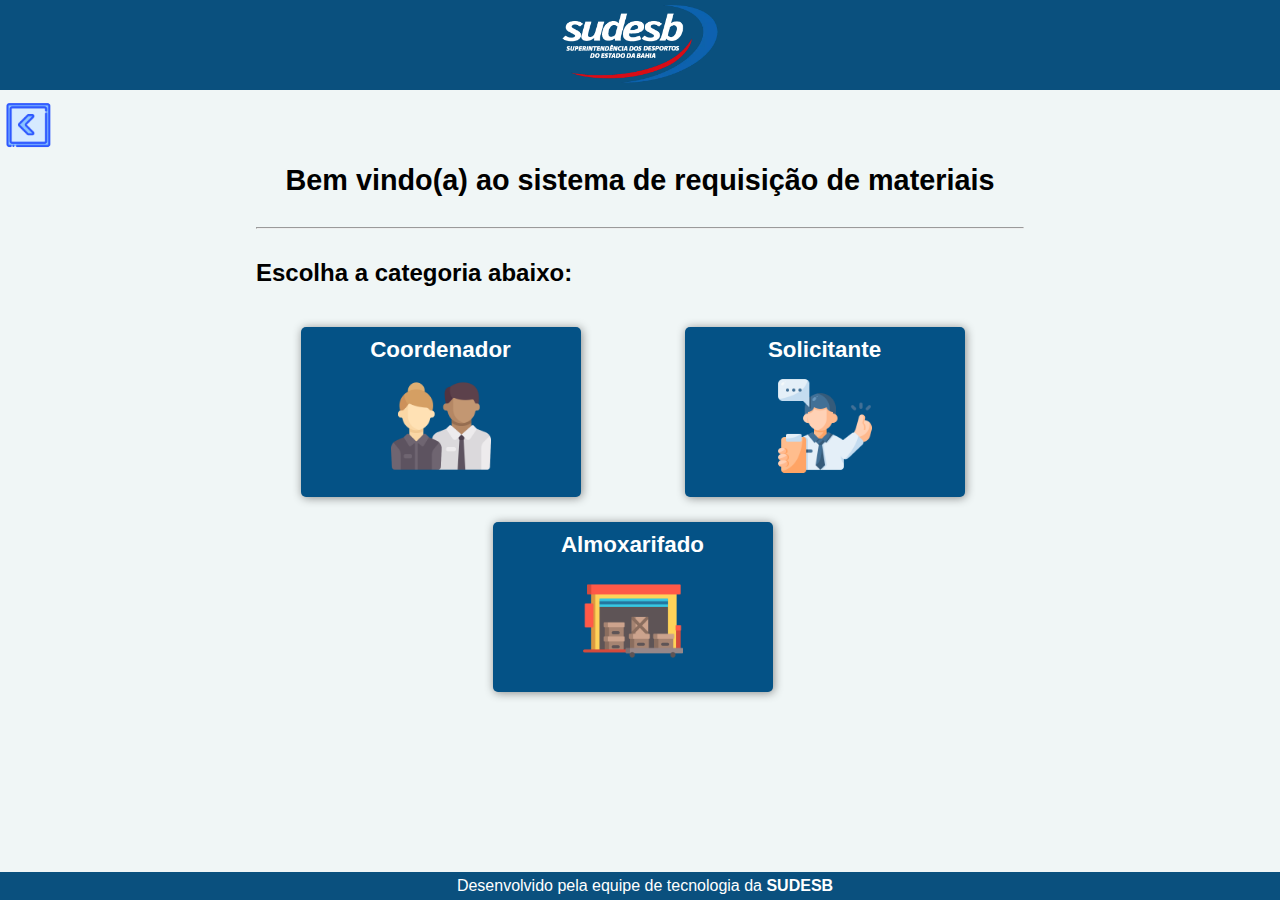
<file: PROJECTS/ALMOXARIFADO/index.html>
<!DOCTYPE html>
<html lang="pt-br">
<head>
    <meta charset="UTF-8">
    <meta http-equiv="X-UA-Compatible" content="IE=edge">
    <meta name="viewport" content="width=device-width, initial-scale=1.0">
    <link rel="shortcut icon" href="imagens-geral/brasao-da-bahia-5.ico" type="image/x-icon">
    <link rel="stylesheet" href="estilo-geral/estilo-prime.css">
    <link rel="stylesheet" href="estilo-geral/pagina-principal.css">
    <title>Intranet SUDESB</title>
</head>
<body>
    <header>
        <div id="logo-centralizar">
            <a href="http://www.sudesb.ba.gov.br" target="_blank">
                <img src="imagens-geral/SUDESB-BRANCO.png" width="160px" alt="logo da SUDESB">
            </a>
        </div>
    </header>
    <main>
        <div id="return"><a href="../PLATAFORMA/index.html"><img id="logo-retorno" src="../INVENTÁRIO TI/paginas/template/img/back.png" width="500%" alt="icone de retorno"></a></div>
        <h1>Bem vindo(a) ao sistema de requisição de materiais</h1>
        <hr>
        <h2>Escolha a categoria abaixo:</h2>
        
        <div class="box-container">

            <a class="link-shadow" href="login/login.html" target="_self">
                <div class="shadow">
                    <div class="caixas" id="caixa-1">
                        <p class="legenda">Coordenador</p>
                    </div>
                </div>
            </a>

            <a class="link-shadow" href="login/login.html" target="_self">
                <div class="shadow">
                    <div class="caixas" id="caixa-2">
                        <p class="legenda">Solicitante</p>
                    </div>
                </div>
            </a>

            <a href="login/login.html" target="_self">
                <div class="shadow">
                    <div class="caixas" id="caixa-3">
                        <p class="legenda">Almoxarifado</p>
                    </div>
                </div>
            </a>
        </div>
    </main>
    <footer>
        <p>Desenvolvido pela equipe de tecnologia da <a href="http://www.sudesb.ba.gov.br" target="_blank"><strong>SUDESB</strong></a></p>
    </footer>
</body>
</html>
</file>
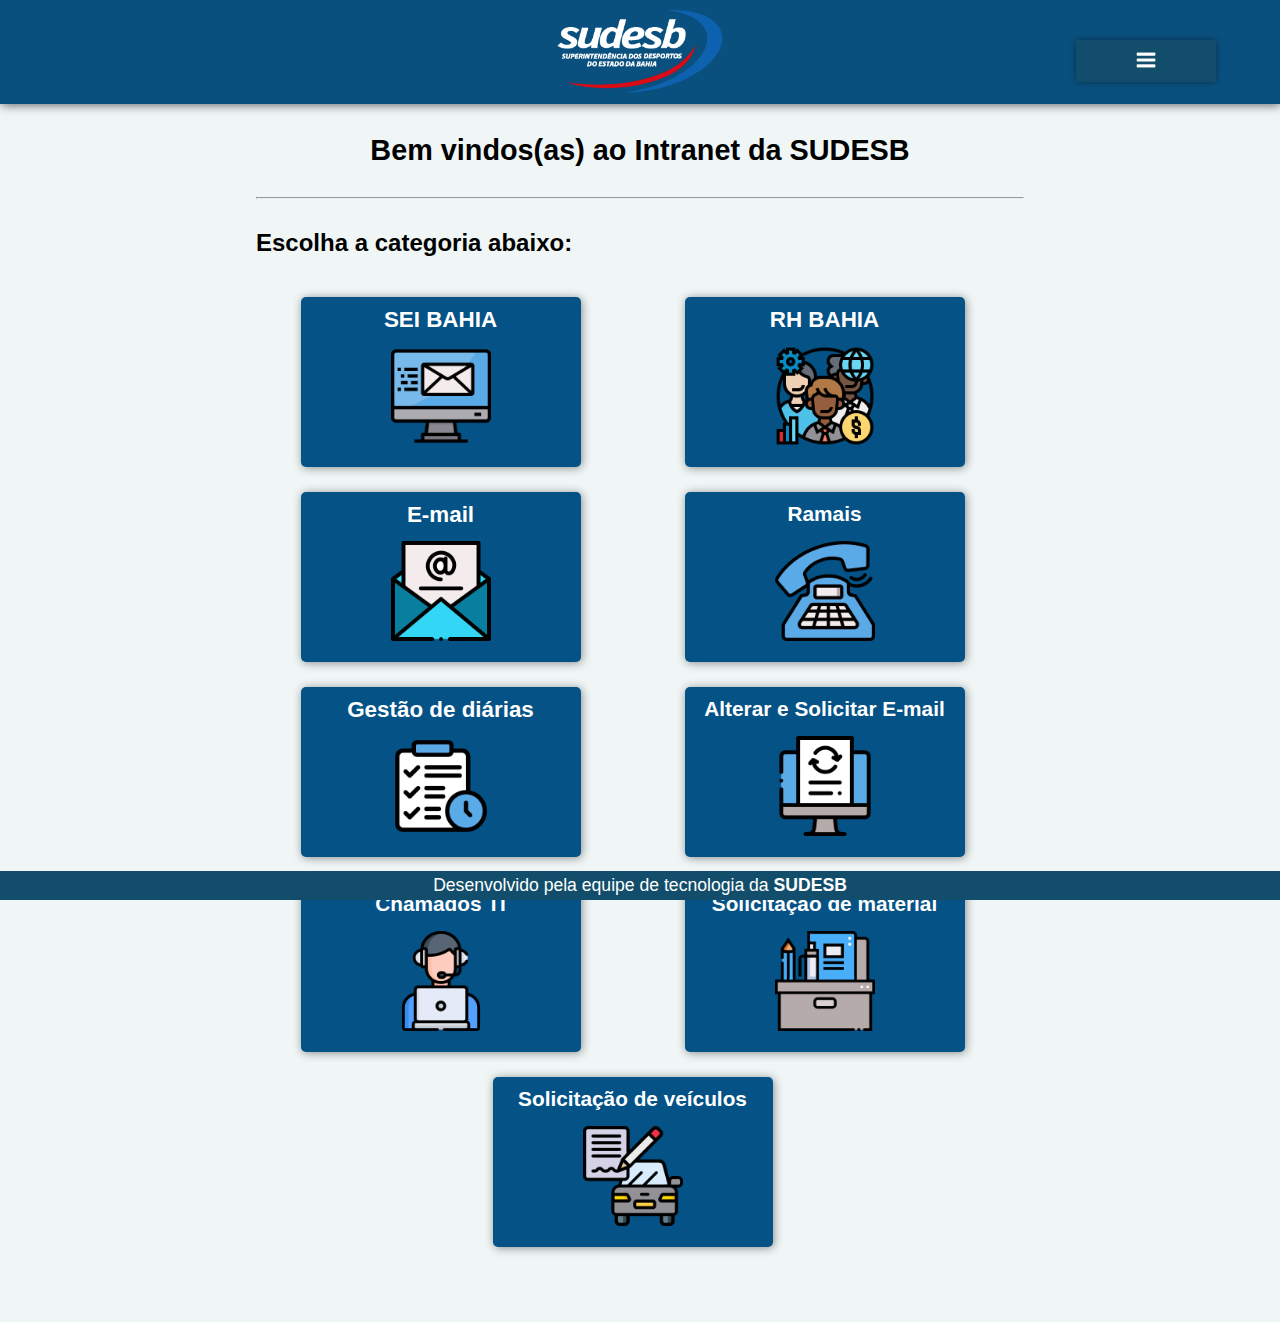
<file: PROJECTS/PLATAFORMA/index.html>
<!DOCTYPE html>
<html lang="pt-br">
<head>
    <meta charset="UTF-8">
    <meta http-equiv="X-UA-Compatible" content="IE=edge">
    <meta name="viewport" content="width=device-width, initial-scale=1.0">
    <link rel="shortcut icon" href="img/brasao-da-bahia-5.ico" type="image/x-icon">
    <link rel="stylesheet" href="css/tela-principal.css">
    <link rel="stylesheet" href="css/mobile.css">
    <link rel="stylesheet" href="css/caixas.css">
    <script src="https://ajax.googleapis.com/ajax/libs/jquery/1.10.2/jquery.min.js"></script>
    <script src="js/script.js"></script>
    <title>Intranet SUDESB</title>
</head>
<body>
    <header>
        <nav>
            <div id="img-estado">
                <a href="http://www.sudesb.ba.gov.br" target="_blank">
                    <img src="img/SUDESB-BRANCO.png" width="170px" alt="logo SUDESB">
                </a>
            </div>
            <div class="menu-container">
                    <ul id="ul-principal">
                        <li class="li-p" >

                            <a class="botao" href="javascript://">
                                <img id="menu-img" src="img/cardapio.png" width="20px" alt="icone do menu">
                            </a>

                            <ul class="ul-sub">
                                <li><a class="link-sub-menu" href="https://portaldefacilidades.ba.gov.br/#/" target="_blank">Portal de Facilidades</a></li>
                                <li><a class="link-sub-menu" href="https://dool.egba.ba.gov.br" target="_blank">Diario Oficial</a></li>
                                <li><a class="link-sub-menu" href="https://www.comprasnet.ba.gov.br" target="_blank">ComprasNet</a></li>
                            </ul>

                        </li>
                    </ul>
            </div>
        </nav>
    </header>
    <main>
        
        <h1>Bem vindos(as) ao Intranet da SUDESB</h1>
        <hr>
        <h2>Escolha a categoria abaixo:</h2>
        
        <div class="box-container">

            <a class="link-shadow" href="https://seibahia.ba.gov.br/sip/login.php?sigla_orgao_sistema=GOVBA&sigla_sistema=SEI" target="_blank">
                <div class="shadow">
                    <div class="caixas" id="caixa-1">
                        <p class="legenda">SEI BAHIA</p>
                    </div>
                </div>
            </a>

            <a class="link-shadow" href="https://rhbahia.ba.gov.br/login" target="_blank">
                <div class="shadow">
                    <div class="caixas" id="caixa-2">
                        <p class="legenda">RH BAHIA</p>
                    </div>
                </div>
            </a>

            <a href="https://outlook.live.com/mail/0/" target="_blank">
                <div class="shadow">
                    <div class="caixas" id="caixa-3">
                        <p class="legenda">E-mail</p>
                    </div>
                </div>
            </a>

            <a class="link-shadow" href="ramais/index.html" target="_self">
                <div class="shadow">
                    <div class="caixas" id="caixa-4">
                        <p class="legenda-2">Ramais</p>
                    </div>
                </div>
            </a>

            <a href="pag-erro/construcao.html" target="_self">
                <div class="shadow">
                        <div class="caixas" id="caixa-5">
                            <p class="legenda">Gestão de diárias</p>
                        </div>
                </div>
            </a>
            
            <a href="pag-erro/construcao.html" target="_self">
                <div class="shadow">
                    <div class="caixas" id="caixa-8">
                        <p class="legenda-2">Alterar e Solicitar E-mail</p>
                    </div>
                </div>
            </a>

            <a href="http://10.46.12.12/scs/login" target="_blank">
                <div class="shadow">
                    <div class="caixas" id="caixa-10">
                        <p class="legenda-2">Chamados TI</p>
                    </div>
                </div>
            </a>

            <a href="../ALMOXARIFADO/index.html" target="_self">
                <div class="shadow">
                    <div class="caixas" id="caixa-11">
                        <p class="legenda-2">Solicitação de material</p>
                    </div>
                </div>
            </a>

            <a href="../TRANSPORTE/index.html" target="_self">
                <div class="shadow">
                    <div class="caixas" id="caixa-12">
                        <p class="legenda-2">Solicitação de veículos</p>
                    </div>
                </div>
            </a>

        </div>
    </main>

    <footer><p>Desenvolvido pela equipe de tecnologia da <a href="http://www.sudesb.ba.gov.br" target="_blank">SUDESB</a></p></footer>
</body>
</html>
</file>
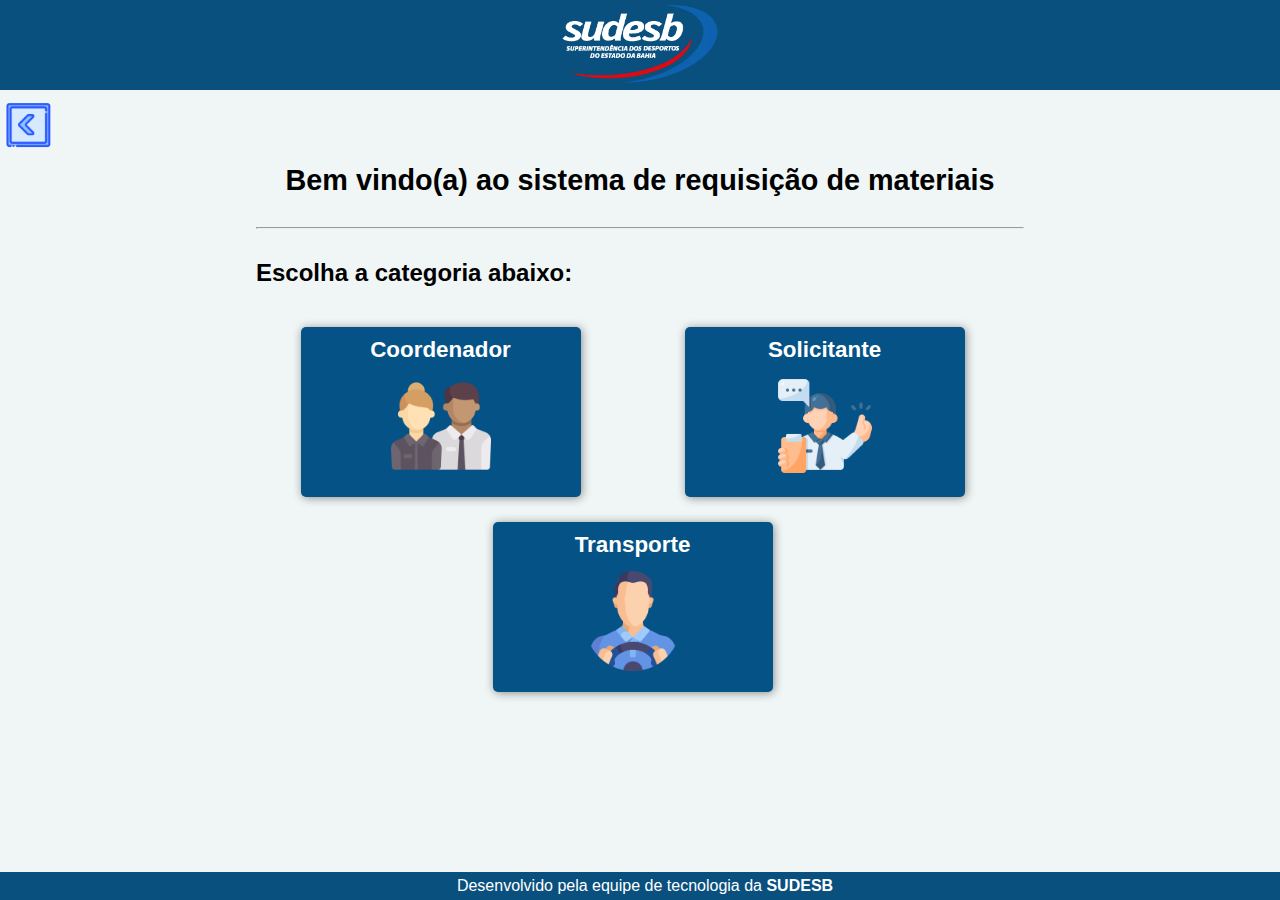
<file: PROJECTS/TRANSPORTE/index.html>
<!DOCTYPE html>
<html lang="pt-br">
<head>
    <meta charset="UTF-8">
    <meta http-equiv="X-UA-Compatible" content="IE=edge">
    <meta name="viewport" content="width=device-width, initial-scale=1.0">
    <link rel="shortcut icon" href="imagens-geral/brasao-da-bahia-5.ico" type="image/x-icon">
    <link rel="stylesheet" href="estilo-geral/estilo-prime.css">
    <link rel="stylesheet" href="estilo-geral/pagina-principal.css">
    <title>Intranet SUDESB</title>
</head>
<body>
    <header>
        <div id="logo-centralizar">
            <a href="http://www.sudesb.ba.gov.br" target="_blank">
                <img src="imagens-geral/SUDESB-BRANCO.png" width="160px" alt="logo da SUDESB">
            </a>
        </div>
    </header>
    <main>
        <div id="return"><a href="../PLATAFORMA/index.html"><img id="logo-retorno" src="../INVENTÁRIO TI/paginas/template/img/back.png" width="500%" alt="icone de retorno"></a></div>
        <h1>Bem vindo(a) ao sistema de requisição de materiais</h1>
        <hr>
        <h2>Escolha a categoria abaixo:</h2>
        
        <div class="box-container">

            <a class="link-shadow" href="login/login.html" target="_self">
                <div class="shadow">
                    <div class="caixas" id="caixa-1">
                        <p class="legenda">Coordenador</p>
                    </div>
                </div>
            </a>

            <a class="link-shadow" href="login/login.html" target="_self">
                <div class="shadow">
                    <div class="caixas" id="caixa-2">
                        <p class="legenda">Solicitante</p>
                    </div>
                </div>
            </a>

            <a href="login/login.html" target="_self">
                <div class="shadow">
                    <div class="caixas" id="caixa-3">
                        <p class="legenda">Transporte</p>
                    </div>
                </div>
            </a>
        </div>
    </main>
    <footer>
        <p>Desenvolvido pela equipe de tecnologia da <a href="http://www.sudesb.ba.gov.br" target="_blank"><strong>SUDESB</strong></a></p>
    </footer>
</body>
</html>
</file>
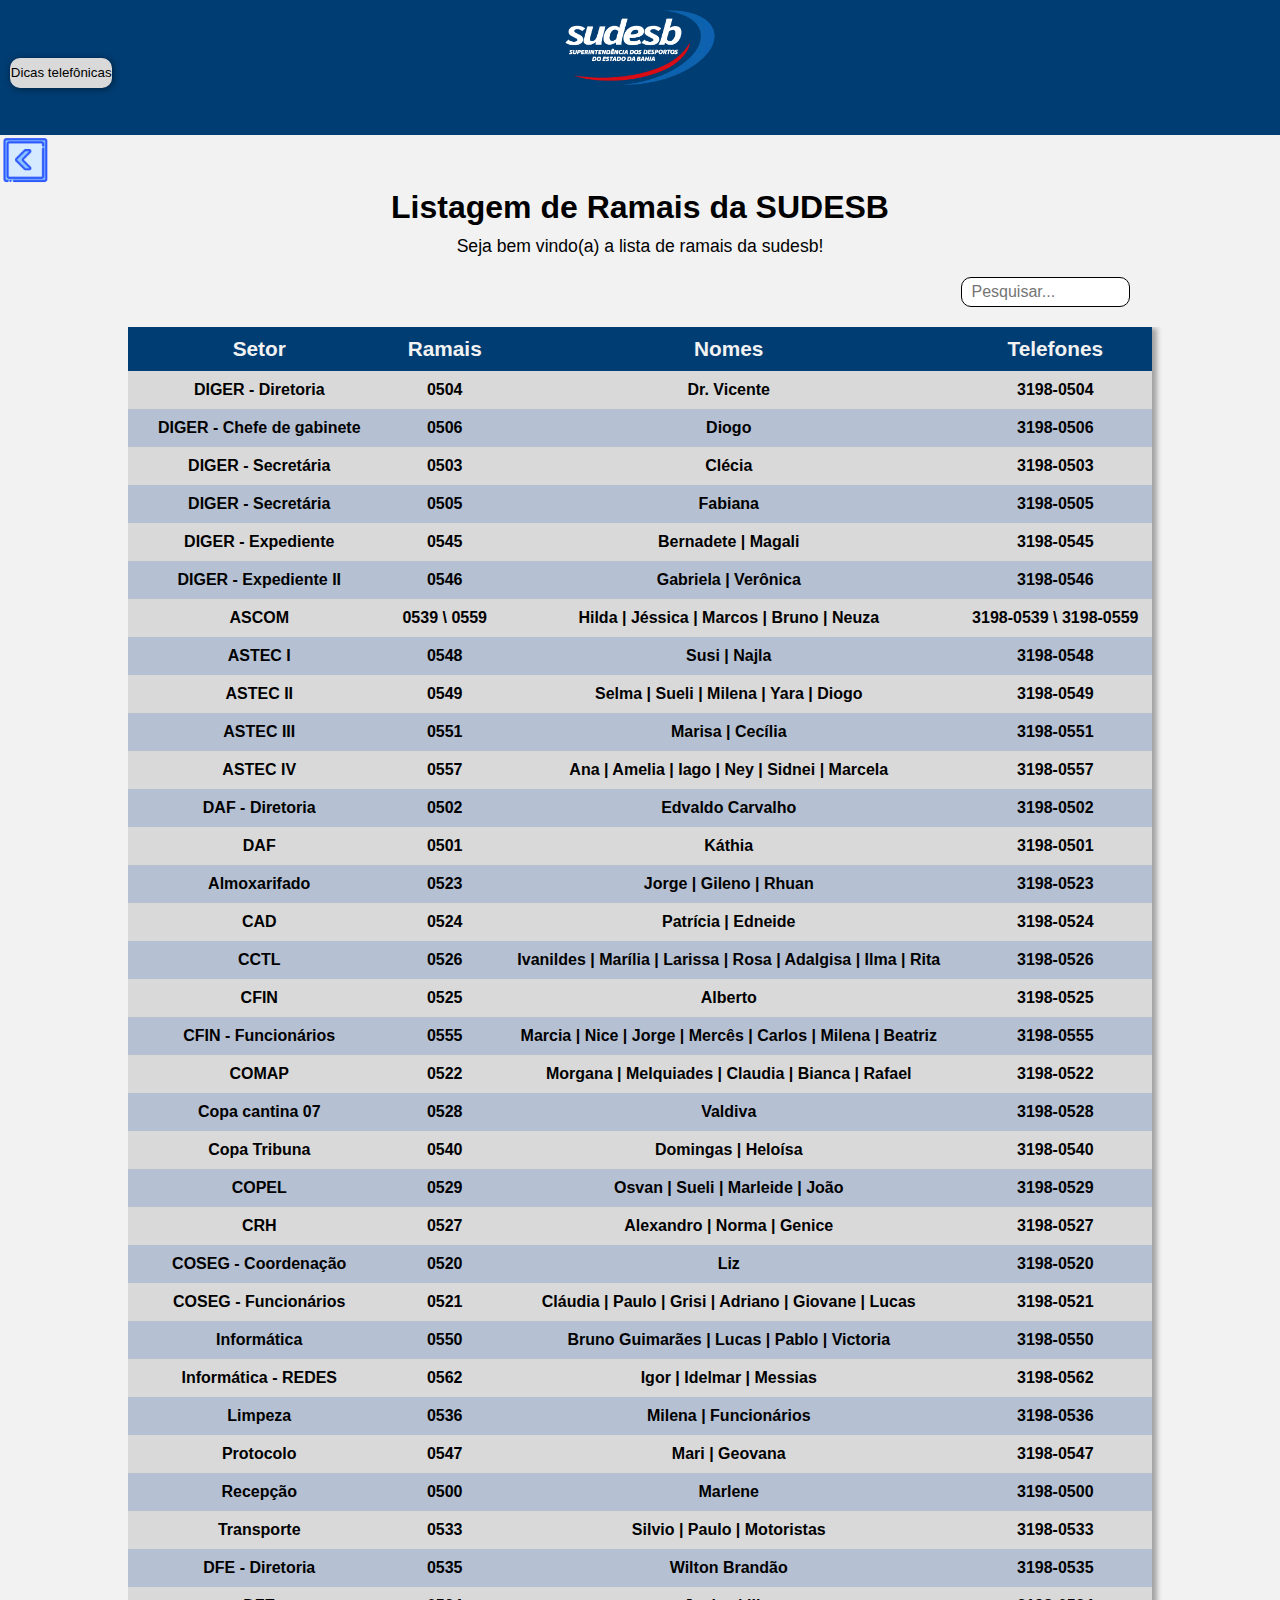
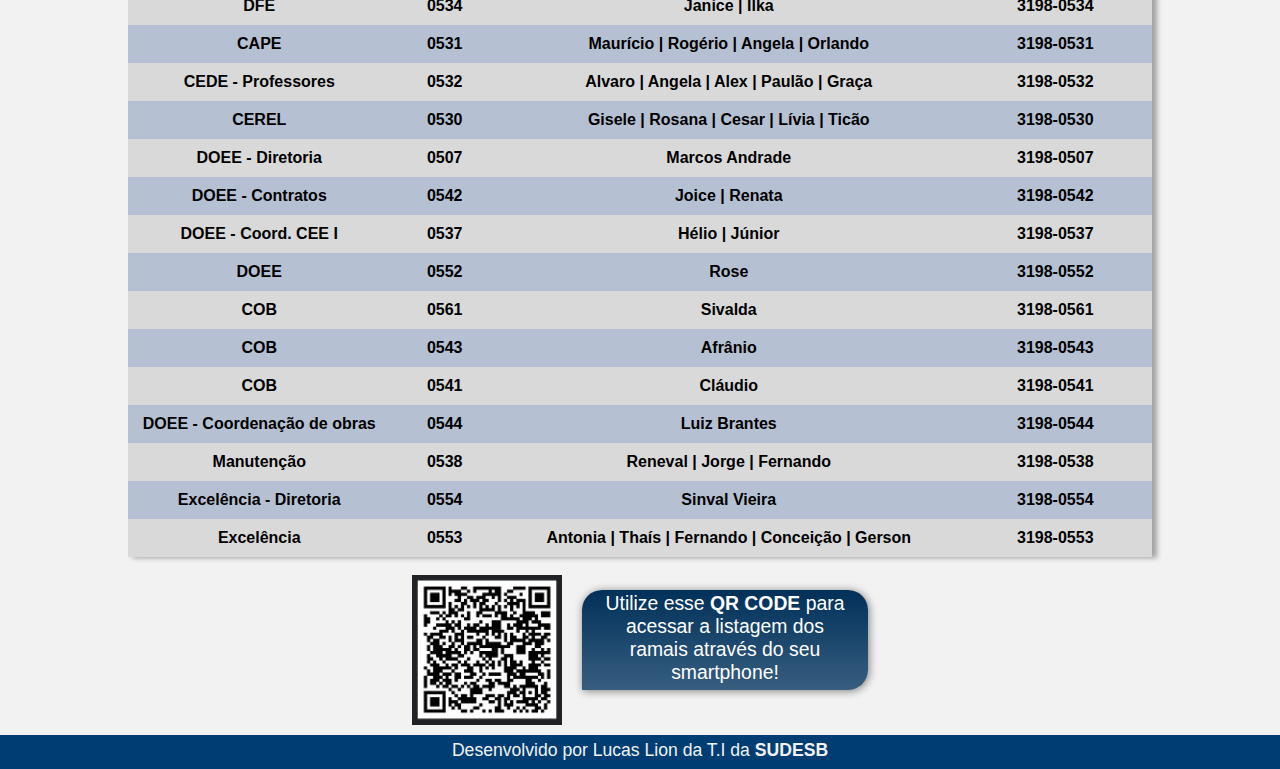
<file: PROJECTS/PLATAFORMA/ramais/index.html>
<!DOCTYPE html>
<html lang="pt-br">
<head>
    <meta charset="UTF-8">
    <meta http-equiv="X-UA-Compatible" content="IE=edge">
    <meta name="viewport" content="width=device-width, initial-scale=1.0">
    <link rel="stylesheet" href="./css/estilo_principal.css">
    <link rel="stylesheet" href="css/mobile.css">
    <link rel="stylesheet" href="css/popup.css">
    <link rel="shortcut icon" href="img/brasao-da-bahia-5.ico" type="image/x-icon">
    <title>Ramais SUDESBa</title>
</head>
<body>
    <header>
        <div class="logo">
            <a href="http://www.sudesb.ba.gov.br" target="_blank">
                <div id="logo-sudesb"><img src="img/SUDESB-BRANCO.png" width="120%" alt="logo da sudesb"></div>
            </a>
        </div>
        <button id="dicas">Dicas telefônicas</button >
            <dialog>
                <p class="popup">FLASH + RAMAL = transferir a ligação para o ramal desejado. <br> <br> 16 + RAMAL = puxar ligação. <br> <br> 2 + Telefone = ligação externa.</p>
                <div class="popup"><button id="saida">OK</button></div>
            </dialog>
    </header>
    <div id="return"><a href="../index.html"><img src="img/back.png" width="500%" alt="icone de retorno"></a></div>
    <h1>Listagem de Ramais da SUDESB</h1>
    <p>Seja bem vindo(a) a lista de ramais da sudesb!</p>

    <div class="pesquisa">
        <input placeholder="Pesquisar..." type="search" name="pesquisa" id="ipesquisa" onkeyup="search_ramal()">
    </div>


        <div class="container">
            <table>
                <thead>
                    <tr>
                        <th>Setor</th>
                        <th>Ramais</th>
                        <th>Nomes</th>
                        <th>Telefones</th>
                    </tr>
                </thead>
                <tbody id="tabela">
                    <tr class="dados" scope="row">
                        <td>DIGER - Diretoria</td>
                        <td>0504</td>
                        <td>Dr. Vicente</td>
                        <td><a class="telefones" href="tel:3198-0504">3198-0504</a></td>
                    </tr>
                    <tr class="dados" scope="row">
                        <td>DIGER - Chefe de gabinete</td>
                        <td>0506</td>
                        <td>Diogo</td>
                        <td><a class="telefones" href="tel:3198-0506">3198-0506</a></td>
                    </tr>
                    <tr class="dados" scope="row">
                        <td>DIGER - Secretária</td>
                        <td>0503</td>
                        <td>Clécia</td>
                        <td><a class="telefones" href="tel:3198-0503">3198-0503</a></td>
                    </tr>
                    <tr class="dados" scope="row">
                        <td>DIGER - Secretária</td>
                        <td>0505</td>
                        <td>Fabiana</td>
                        <td><a class="telefones" href="tel:3198-0505">3198-0505</a></td>
                    </tr>
                    <tr class="dados" scope="row">
                        <td>DIGER - Expediente</td>
                        <td>0545</td>
                        <td>Bernadete | Magali</td>
                        <td><a class="telefones" href="tel:3198-0545">3198-0545</a></td>
                    </tr>
                    <tr class="dados" scope="row">
                        <td>DIGER - Expediente II</td>
                        <td>0546</td>
                        <td>Gabriela | Verônica</td>
                        <td><a class="telefones" href="tel:3198-0546">3198-0546</a></td>
                    </tr>
                    <tr class="dados" scope="row">
                        <td>ASCOM</td>
                        <td>0539 \ 0559</td>
                        <td>Hilda | Jéssica | Marcos | Bruno | Neuza</td>
                        <td><a class="telefones" href="tel:3198-0539">3198-0539</a> \ <a class="telefones" href="tel:3198-0559"> 3198-0559</a></td>
                    </tr>
                    <tr class="dados" scope="row">
                        <td>ASTEC I</td>
                        <td>0548</td>
                        <td>Susi | Najla</td>
                        <td><a class="telefones" href="tel:3198-0548">3198-0548</a></td>
                    </tr>
                    <tr class="dados" scope="row">
                        <td>ASTEC II</td>
                        <td>0549</td>
                        <td>Selma | Sueli | Milena | Yara | Diogo</td>
                        <td><a class="telefones" href="tel:3198-0549">3198-0549</a></td>
                    </tr>
                    <tr class="dados" scope="row">
                        <td>ASTEC III</td>
                        <td>0551</td>
                        <td>Marisa | Cecília</td>
                        <td><a class="telefones" href="tel:3198-0551">3198-0551</a></td>
                    </tr>
                    <tr class="dados" scope="row">
                        <td>ASTEC IV</td>
                        <td>0557</td>
                        <td>Ana | Amelia | Iago | Ney | Sidnei | Marcela</td>
                        <td><a class="telefones" href="tel:3198-0557">3198-0557</a></td>
                    </tr>
                    <tr class="dados" scope="row">
                        <td>DAF - Diretoria</td>
                        <td>0502</td>
                        <td>Edvaldo Carvalho</td>
                        <td><a class="telefones" href="tel:3198-0502">3198-0502</a></td>
                    </tr>
                    <tr class="dados" scope="row">
                        <td>DAF</td>
                        <td>0501</td>
                        <td>Káthia</td>
                        <td><a class="telefones" href="tel:3198-0501">3198-0501</a></td>
                    </tr>
                    <tr class="dados" scope="row">
                        <td>Almoxarifado</td>
                        <td>0523</td>
                        <td>Jorge | Gileno | Rhuan</td>
                        <td><a class="telefones" href="tel:3198-0523">3198-0523</a></td>
                    </tr>
                    <tr class="dados" scope="row">
                        <td>CAD</td>
                        <td>0524</td>
                        <td>Patrícia | Edneide</td>
                        <td><a class="telefones" href="tel:3198-0524">3198-0524</a></td>
                    </tr>
                    <tr class="dados">
                        <td>CCTL</td>
                        <td>0526</td>
                        <td>Ivanildes | Marília | Larissa | Rosa | Adalgisa | Ilma | Rita</td>
                        <td><a class="telefones" href="tel:3198-0526">3198-0526</a></td>
                    </tr>
                    <tr class="dados" scope="row">
                        <td>CFIN</td>
                        <td>0525</td>
                        <td>Alberto</td>
                        <td><a class="telefones" href="tel:3198-0525">3198-0525</a></td>
                    </tr>
                    <tr class="dados" scope="row">
                        <td>CFIN - Funcionários</td>
                        <td>0555</td>
                        <td>Marcia | Nice | Jorge | Mercês | Carlos | Milena | Beatriz</td>
                        <td><a class="telefones" href="tel:3198-0555">3198-0555</a></td>
                    </tr>
                    <tr class="dados" scope="row">
                        <td>COMAP</td>
                        <td>0522</td>
                        <td>Morgana | Melquiades | Claudia | Bianca | Rafael</td>
                        <td><a class="telefones" href="tel:3198-0522">3198-0522</a></td>
                    </tr>
                    <tr class="dados" scope="row">
                        <td>Copa cantina 07</td>
                        <td>0528</td>
                        <td>Valdiva</td>
                        <td><a class="telefones" href="tel:3198-0528">3198-0528</a></td>
                    </tr>
                    <tr class="dados" scope="row">
                        <td>Copa Tribuna</td>
                        <td>0540</td>
                        <td>Domingas | Heloísa</td>
                        <td><a class="telefones" href="tel:3198-0540">3198-0540</a></td>
                    </tr>
                    <tr class="dados" scope="row">
                        <td>COPEL</td>
                        <td>0529</td>
                        <td>Osvan | Sueli | Marleide | João</td>
                        <td><a class="telefones" href="tel:3198-0529">3198-0529</a></td>
                    </tr>
                    <tr class="dados" scope="row">
                        <td>CRH</td>
                        <td>0527</td>
                        <td>Alexandro | Norma | Genice</td>
                        <td><a class="telefones" href="tel:3198-0527">3198-0527</a></td>
                    </tr>
                    <tr class="dados" scope="row">
                        <td>COSEG - Coordenação</td>
                        <td>0520</td>
                        <td>Liz</td>
                        <td><a class="telefones" href="tel:3198-0520">3198-0520</a></td>
                    </tr>
                    <tr class="dados" scope="row">
                        <td>COSEG - Funcionários</td>
                        <td>0521</td>
                        <td>Cláudia | Paulo | Grisi | Adriano | Giovane | Lucas</td>
                        <td><a class="telefones" href="tel:3198-0521">3198-0521</a></td>
                    </tr>
                    <tr class="dados" scope="row">
                        <td>Informática</td>
                        <td>0550</td>
                        <td>Bruno Guimarães | Lucas | Pablo | Victoria</td>
                        <td><a class="telefones" href="tel:3198-0550">3198-0550</a></td>
                    </tr>
                    <tr class="dados" scope="row">
                        <td>Informática - REDES</td>
                        <td>0562</td>
                        <td>Igor | Idelmar | Messias</td>
                        <td><a class="telefones" href="tel:3198-0562">3198-0562</a></td>
                    </tr>
                    <tr class="dados" scope="row">
                        <td>Limpeza</td>
                        <td>0536</td>
                        <td>Milena | Funcionários</td>
                        <td><a class="telefones" href="tel:3198-0536">3198-0536</a></td>
                    </tr>
                    <tr class="dados" scope="row">
                        <td>Protocolo</td>
                        <td>0547</td>
                        <td>Mari | Geovana</td>
                        <td><a class="telefones" href="tel:3198-0547">3198-0547</a></td>
                    </tr>
                    <tr class="dados" scope="row">
                        <td>Recepção</td>
                        <td>0500</td>
                        <td>Marlene</td>
                        <td><a class="telefones" href="tel:3198-0500">3198-0500</a></td>
                    </tr>
                    <tr class="dados" scope="row">
                        <td>Transporte</td>
                        <td>0533</td>
                        <td>Silvio | Paulo | Motoristas</td>
                        <td><a class="telefones" href="tel:3198-0533">3198-0533</a></td>
                    </tr>
                    <tr class="dados" scope="row">
                        <td>DFE - Diretoria</td>
                        <td>0535</td>
                        <td>Wilton Brandão</td>
                        <td><a class="telefones" href="tel:3198-0535">3198-0535</a></td>
                    </tr>
                    <tr class="dados" scope="row">
                        <td>DFE</td>
                        <td>0534</td>
                        <td>Janice | Ilka</td>
                        <td><a class="telefones" href="tel:3198-0534">3198-0534</a></td>
                    </tr>
                    <tr class="dados" scope="row">
                        <td>CAPE</td>
                        <td>0531</td>
                        <td>Maurício | Rogério | Angela | Orlando</td>
                        <td><a class="telefones" href="tel:3198-0531">3198-0531</a></td>
                    </tr>
                    <tr class="dados" scope="row">
                        <td>CEDE - Professores</td>
                        <td>0532</td>
                        <td>Alvaro | Angela | Alex | Paulão | Graça</td>
                        <td><a class="telefones" href="tel:3198-0532">3198-0532</a></td>
                    </tr>
                    <tr class="dados" scope="row">
                        <td>CEREL</td>
                        <td>0530</td>
                        <td>Gisele | Rosana | Cesar | Lívia | Ticão</td>
                        <td><a class="telefones" href="tel:3198-0530">3198-0530</a></td>
                    </tr>
                    <tr class="dados" scope="row">
                        <td>DOEE - Diretoria</td>
                        <td>0507</td>
                        <td>Marcos Andrade</td>
                        <td><a class="telefones" href="tel:3198-0507">3198-0507</a></td>
                    </tr>
                    <tr class="dados" scope="row">
                        <td>DOEE - Contratos</td>
                        <td>0542</td>
                        <td>Joice | Renata</td>
                        <td><a class="telefones" href="tel:3198-0542">3198-0542</a></td>
                    </tr>
                    <tr class="dados" scope="row">
                        <td>DOEE - Coord. CEE I</td>
                        <td>0537</td>
                        <td>Hélio | Júnior</td>
                        <td><a class="telefones" href="tel:3198-0537">3198-0537</a></td>
                    </tr>
                    <tr class="dados" scope="row">
                        <td>DOEE</td>
                        <td>0552</td>
                        <td>Rose</td>
                        <td><a class="telefones" href="tel:3198-0552">3198-0552</a></td>
                    </tr>
                    <tr class="dados" scope="row">
                        <td>COB</td>
                        <td>0561</td>
                        <td>Sivalda</td>
                        <td><a class="telefones" href="tel:3198-0561">3198-0561</a></td>
                    </tr>
                    <tr class="dados" scope="row">
                        <td>COB</td>
                        <td>0543</td>
                        <td>Afrânio</td>
                        <td><a class="telefones" href="tel:3198-0543">3198-0543</a></td>
                    </tr>
                    <tr class="dados" scope="row">
                        <td>COB</td>
                        <td>0541</td>
                        <td>Cláudio</td>
                        <td><a class="telefones" href="tel:3198-0541">3198-0541</a></td>
                    </tr>
                    <tr class="dados" scope="row">
                        <td>DOEE - Coordenação de obras</td>
                        <td>0544</td>
                        <td>Luiz Brantes</td>
                        <td><a class="telefones" href="tel:3198-0544">3198-0544</a></td>
                    </tr>
                    <tr class="dados" scope="row">
                        <td>Manutenção</td>
                        <td>0538</td>
                        <td>Reneval | Jorge | Fernando</td>
                        <td><a class="telefones" href="tel:3198-0538">3198-0538</a></td>
                    </tr>
                    <tr class="dados" scope="row">
                        <td>Excelência - Diretoria</td>
                        <td>0554</td>
                        <td>Sinval Vieira</td>
                        <td><a class="telefones" href="tel:3198-0554">3198-0554</a></td>
                    </tr>
                    <tr class="dados" scope="row">
                        <td>Excelência</td>
                        <td>0553</td>
                        <td>Antonia | Thaís | Fernando | Conceição | Gerson</td>
                        <td><a class="telefones" href="tel:3198-0553">3198-0553</a></td>
                    </tr>
                </tbody>
            </table>
        </div>
        <div class="logo-code">
            <img class="QR-CODE" src="img/QR_CODE.jpg" alt="código QR">
            <div id="legenda-qr">
                <p class="legenda">Utilize esse <strong>QR CODE</strong> para acessar a listagem dos ramais através do seu smartphone!</p>
            </div>
        </div>
        <footer><p class="texto-footer">Desenvolvido por Lucas Lion da T.I da <a target="_blank" href="http://www.sudesb.ba.gov.br">SUDESB</a></p></footer>
    <script src="js/search.js"></script>
    <script src="js/popup.js"></script>
</body>
</html>
</file>
<file: PROJECTS/ALMOXARIFADO/estilo-geral/estilo-prime.css>
@charset "UTF-8";

:root {
    --BODY:       #f0f6f6;
    --HEADER:     #0a507e;
    --CAIXA:      #ffffff;
    --FOOTER:     #0a507e;
    --FONT:       #ffffff;
    --BLOCOS:     #045286;
}

* {
    margin: 0;
    padding: 0;
    font-family: Arial, Helvetica, sans-serif;
}

body {
    background-color: var(--BODY);
}

/* HEADER */

header {
    background-color: var(--HEADER);
    height: 90px;
    margin: 0px 0px 60px 0px;
}

#logo-centralizar {
    display: flex;
    justify-content: center;
    width: 100%;
    padding: 5px 0px 0px 0px;
}

/* HEADER */

/* RODAPÉ */

footer {
    position: fixed;
    bottom: 0;
    width: 100vw;
    padding: 5px;
    background-color: var(--FOOTER);
}

footer > p {
    text-align: center;
    color: var(--FONT);
}

footer > p > a {
    text-decoration: none;
    font-size: 1em;
    color: var(--FONT);
}

footer > p > a:hover {
    text-decoration: underline;
}

/* RODAPÉ */

::-webkit-scrollbar {
    width: 0px;
    height: 0px;
}
</file>
<file: PROJECTS/ALMOXARIFADO/estilo-geral/pagina-principal.css>
@charset "UTF-8";


/* CONTEÚDO */

a {
    color: white;
    text-decoration: none;
}

h1 {
    text-align: center;
    font-size: 1.8em;
    margin: -40px 0px 30px 0px;
}

h2 {
    text-align: justify;
    font-size: 1.5em;

    margin: 30px 0px 30px 0px;
}

main {
    margin: auto;
    width: 60vw;
}
/* CONTEÚDO */

/* CAIXAS */

.box-container {
    display: flex;
    justify-content: space-around;
    flex-wrap: wrap;
    margin: 0px 0px 60px 0px;
}

.caixas {
    width: 280px;
    height: 170px;
    margin: 10px 15px 15px 0px;
  
    border-radius: 5px;
    box-shadow: 1px 1px 10px rgba(0, 0, 0, 0.438);
  
    background-color: var(--BLOCOS);
    background-repeat: no-repeat;
    background-position: 50% 70%;
    background-size: 100px;
    }

#caixa-1 {
    background-image: url(../imagens-geral/pagina-principal/solicitante.png);
    }

#caixa-2 {
    background-image: url(../imagens-geral/pagina-principal/coordenador.png);
    }

#caixa-3 {
    background-image: url(../imagens-geral/pagina-principal/almoxarifado.png);
    }

.shadow:hover {
    transition: transform 0.5s;
    transform: translate(-4px, -4px);
    }
      
.legenda {
    color: var(--font-black);
        
    text-align: center;
    font-weight: bold;
    font-size: 1.4em;
      
    padding: 10px 0px 0px 0px;
    }

/* CAIXAS */

/* RETORNO */

#return {
    width: 10px;
    display: flex;
    position: relative;
    right: 33%;
    bottom: 50px;
}

#logo-retorno:hover {
    transition: transform 0.5s;
    transform: translate(-2px, -2px);
    border-radius: 10px;
    width: 500%;
}

/* RETORNO */
</file>
<file: PROJECTS/PLATAFORMA/css/tela-principal.css>
@charset "UTF-8";

:root {
    --NAV: #0a507e;
    --BLOCOS: #045286;
    --NAV-HOVER: #124e6b;
    --BODY: #f0f6f6;
    --MAIN: #e5ebeb; 
    --FONT-COLOR: #ffffff;
    --FOOTER-COLOR: #124e6b;
    --FONT-BASE: Arial, Helvetica, sans-serif;
}

* {
    margin: 0;
    padding: 0;
}

body {
    font-family: Arial, Helvetica, sans-serif;
    background-color: var(--BODY);
}

/* HEADER */

div#img-estado {
    display: flex;
    justify-content: center;

    padding: 0px 0px 0px 0px;

    position: relative;
    top: 10%;
}

nav {
    box-shadow: 1px 1px 10px rgba(0, 0, 0, 0.608);
    background-color: var(--NAV);
    height: 104px;
    width: 100vw;
}

ul {
    list-style: none;
}

#ul-principal {
    width: 90%;
    margin: auto;
}

img#menu-img {
    margin: 10px 0px 0px 0px;
    padding: 0px 40px;
}

.botao {
    text-align: center;
    text-decoration: none;

    box-shadow: 0px 0px 6px rgba(0, 0, 0, 0.402);

    background-color: var(--NAV-HOVER);
    color: var(--font-white);

    display: block;
    padding: 0px 20px;
}

.botao:hover {
    background-color: #0d4059;
}

.link-sub-menu  {
    text-align: center;
    text-decoration: none;

    color: white;

    display: block;
    padding: 0px 20px;
}

.link-sub-menu:hover {
    background-color: #0d4059;
}

.li-p {
    line-height: 35px;
    float: right;
}

ul > li > ul > li {
    background-color: var(--NAV-HOVER);
}

.ul-sub {
    margin: 1px 0px 0px 0px;
    box-shadow: 0px 1px 6px rgba(0, 0, 0, 0.402);
    display: none;
}

.menu-container {
    position: relative;
    bottom: 45%;
}

/* HEADER */


/* MAIN */

a {
    color: white;
    text-decoration: none;
}

h1 {
    text-align: center;
    font-size: 1.8em;
    margin: 30px 0px 30px 0px;
}

h2 {
    text-align: justify;
    font-size: 1.5em;

    margin: 30px 0px 30px 0px;
}

main {
    margin: auto;
    width: 60vw;
}

footer {
    background-color: var(--FOOTER-COLOR);
    color: white;

    font-size: 1.1em;
    text-align: center;

    position: fixed;
    bottom: 0;

    width: 100vw;
    height: 25px;

    padding-top: 4px;
}

/* MAIN */

footer > p > a {
    text-decoration: none;
    font-weight: bold;

    color: white;
}

footer > p > a:hover {
    text-decoration: underline;
}

::-webkit-scrollbar {
    width: 0px;
    height: 0px;
  }
</file>
<file: PROJECTS/PLATAFORMA/css/mobile.css>
@charset "UTF-8";

@media screen and (min-width: 100px) and (max-width:668px) {

    header > nav > div > a > img {
        width: 40%;
        position: relative;
        bottom: 10%;
        left: 20%;
    }

    nav {
        width: 100vw;
    }

    .menu-container {
        position: relative;
        bottom: 39%;
        left: 5%;
    }

    .botao {
        margin: 0px 0px 0px 17%;
        width: 50%;
    }

    img#menu-img {
        position: relative;
        right: 20%;
    }

    h1 {
        margin: 40px 0px 20px 0px;
        font-size: 1.4em;
        text-align: center;
    }

    h2 {
        font-size: 1.4em;
        text-align: center;
    }

    .box-container {
        margin-bottom: 50px;
    }

    ::-webkit-scrollbar {
        width: 0px;
        height: 0px;
      }
}

@media screen and (min-width:1920px) {

    main {
        width: 50%;
    }
}
</file>
<file: PROJECTS/PLATAFORMA/css/caixas.css>
@charset "UTF-8";

.box-container {
    display: flex;
    justify-content: space-around;
    flex-wrap: wrap;
    margin: 0px 0px 60px 0px;
}

.caixas {
    width: 280px;
    height: 170px;
    margin: 10px 15px 15px 0px;
  
    border-radius: 5px;
    box-shadow: 1px 1px 10px rgba(0, 0, 0, 0.438);
  
    background-color: var(--BLOCOS);
    background-repeat: no-repeat;
    background-position: 50% 70%;
    background-size: 100px;
    }

#caixa-1 {
    background-image: url(../img/sei-bahia.png);
    }

#caixa-2 {
    background-image: url(../img/RH.png);
    }

#caixa-3 {
    background-image: url(../img/email.png);
    }

#caixa-4 {
    background-image: url(../img/telefone-fixo.png);
    }

#caixa-5 {
    background-image: url(../img/diaria.png);
    }

#caixa-8{
    background-image: url(../img/alteracao.png);
}

#caixa-10{
    background-image: url(../img/suporte-online.png);
}

#caixa-11{
    background-image: url(../img/material.png);
}

#caixa-12{
    background-image: url(../img/veículo.png);
}


.shadow:hover {
    transition: transform 0.5s;
    transform: translate(-4px, -4px);
    }
  
.legenda {
    color: var(--font-black);
    
    text-align: center;
    font-weight: bold;
    font-size: 1.4em;
  
    padding: 10px 0px 0px 0px;
    }

.legenda-2 {
    text-align: center;
    color: white;
    font-weight: bold;
    font-size: 1.3em;
  
    padding: 10px 0px 0px 0px;
    }
</file>
<file: PROJECTS/TRANSPORTE/estilo-geral/estilo-prime.css>
@charset "UTF-8";

:root {
    --BODY:       #f0f6f6;
    --HEADER:     #0a507e;
    --CAIXA:      #ffffff;
    --FOOTER:     #0a507e;
    --FONT:       #ffffff;
    --BLOCOS:     #045286;
}

* {
    margin: 0;
    padding: 0;
    font-family: Arial, Helvetica, sans-serif;
}

body {
    background-color: var(--BODY);
}

/* HEADER */

header {
    background-color: var(--HEADER);
    height: 90px;
    margin: 0px 0px 60px 0px;
}

#logo-centralizar {
    display: flex;
    justify-content: center;
    width: 100%;
    padding: 5px 0px 0px 0px;
}

/* HEADER */

/* RODAPÉ */

footer {
    position: fixed;
    bottom: 0;
    width: 100vw;
    padding: 5px;
    background-color: var(--FOOTER);
}

footer > p {
    text-align: center;
    color: var(--FONT);
}

footer > p > a {
    text-decoration: none;
    font-size: 1em;
    color: var(--FONT);
}

footer > p > a:hover {
    text-decoration: underline;
}

/* RODAPÉ */

::-webkit-scrollbar {
    width: 0px;
    height: 0px;
}
</file>
<file: PROJECTS/TRANSPORTE/estilo-geral/pagina-principal.css>
@charset "UTF-8";


/* CONTEÚDO */

a {
    color: white;
    text-decoration: none;
}

h1 {
    text-align: center;
    font-size: 1.8em;
    margin: -40px 0px 30px 0px;
}

h2 {
    text-align: justify;
    font-size: 1.5em;

    margin: 30px 0px 30px 0px;
}

main {
    margin: auto;
    width: 60vw;
}
/* CONTEÚDO */

/* CAIXAS */

.box-container {
    display: flex;
    justify-content: space-around;
    flex-wrap: wrap;
    margin: 0px 0px 60px 0px;
}

.caixas {
    width: 280px;
    height: 170px;
    margin: 10px 15px 15px 0px;
  
    border-radius: 5px;
    box-shadow: 1px 1px 10px rgba(0, 0, 0, 0.438);
  
    background-color: var(--BLOCOS);
    background-repeat: no-repeat;
    background-position: 50% 70%;
    background-size: 100px;
    }

#caixa-1 {
    background-image: url(../imagens-geral/pagina-principal/solicitante.png);
    }

#caixa-2 {
    background-image: url(../imagens-geral/pagina-principal/coordenador.png);
    }

#caixa-3 {
    background-image: url(../imagens-geral/pagina-principal/motorista.png);
    }

.shadow:hover {
    transition: transform 0.5s;
    transform: translate(-4px, -4px);
    }
      
.legenda {
    color: var(--font-black);
        
    text-align: center;
    font-weight: bold;
    font-size: 1.4em;
      
    padding: 10px 0px 0px 0px;
    }

/* CAIXAS */

/* RETORNO */

#return {
    width: 10px;
    display: flex;
    position: relative;
    right: 33%;
    bottom: 50px;
}

#logo-retorno:hover {
    transition: transform 0.5s;
    transform: translate(-2px, -2px);
    border-radius: 10px;
    width: 500%;
}

/* RETORNO */
</file>
<file: PROJECTS/PLATAFORMA/ramais/css/estilo_principal.css>
@charset "UTF-8";

:root {
    --BODY:   #F2F2F2;
    --HEADER: #003D73;
    --TABLE: #D9D9D9;
}

* {
    padding: 0;
    margin: 0;
}

body {
    width: 100vw;
    font-family: Arial, Helvetica, sans-serif;
    background-color: var(--BODY);
}

header {
    background-color: var(--HEADER);
    height: 135px;
}

.logo {
    margin: auto;
    width: 10%;
}

#logo-sudesb {
    display: flex;
    justify-content: center;
    padding: 10px 0px 0px 0px;
}

h1 {
    font-weight: bold;
    text-align: center;
    margin: 0px 0px 0px 0px;
}

p {
    font-size: 1.1em;
    text-align: center;
    margin: 10px 0px 0px 0px;
}

.pesquisa {
    display: flex;
    justify-content: right;
    margin: 20px 150px 20px 0px;
}

input#ipesquisa {
    text-align: justify;
    font-size: 1em;

    width: 15%;
    height: 30px;

    border: solid 1px black;
    border-radius: 10px;
    
    padding: 0px 0px 0px 10px;
}

table {
   border-collapse: collapse;
   width: 80%;
   margin: 0px 0px 18px 0px;
   box-shadow: 5px 1px 5px rgba(74, 74, 74, 0.476);
}

th {
    background-color: var(--HEADER);
    color: var(--BODY);
}

thead {
    font-size: 1.3em;
}

thead > tr > th {
    position: sticky;
    top: -1px;
    background-color: var(--HEADER);
}

tbody {
    background-color: var(--TABLE);
}

tr:nth-child(even) {
    background-color: rgba(105, 141, 199, 0.323);
 }

tr:hover {
    background-color: rgba(84, 113, 158, 0.323);
}

td, th {
    padding: 10px;
    text-align: center;
    font-weight: bold;
}

footer {
   position: static;
   bottom: 0; 
   background-color: var(--HEADER); 
   color: var(--BODY);

   width: 100vw;
   height: 34px;
}

.texto-footer {
    padding-top: 5px;
}

a {
    color: var(--BODY);
    font-weight: bold;
    text-decoration: none;
}

a:hover {
    color: #b6b4b4;
    text-decoration: underline;
}

.telefones {
    color: black;
}

.telefones:hover {
    color: #F2F2F2;
}

.container {
    display: flex;
    align-items: center;
    justify-content: center;
    overflow-x: auto;
}

.logo-code {
    display: flex;
    justify-content: center;
}

.QR-CODE {
    width: 150px;
    height: 150px;
}

#legenda-qr {
    display: flex;
    justify-content: center;
    align-items: center;

    font-size: 1.1em;
    height: 100px;
    width: 20%;

    margin: 15px 0px 0px 20px;
    padding: 0px 15px 0px 15px;

    background-image: linear-gradient(#013059, #375e80);
    color: white;
    
    border-radius: 20px 20px 20px 0px;
    box-shadow: 1px 1px 9px rgba(0, 0, 0, 0.49);
}

.legenda {
    margin: 0px 0px 5px 0px;
}

/* RETORNO */

#return {
    width: 10px;
    display: flex;
}

div > a > img:hover {
    transition: transform 0.5s;
    transform: translate(-2px, -2px);
    border-radius: 10px;
    width: 500%;
}

/* RETORNO */

::-webkit-scrollbar {
    width: 0px;
    height: 0px;
}
</file>
<file: PROJECTS/PLATAFORMA/ramais/css/mobile.css>
@charset "UTF-8";

@media screen and (min-width: 100px) and (max-width:768px) { 

    .logo-code {
        display: none;
    }

    header {
        width: 100vw;
    }

    #logo-sudesb {
        width: 300%;
        position: relative;
        right: 60%;
    }

    .pesquisa {
        display: flex;
        justify-content: center;
        margin-right: 20px;
    }

    input#ipesquisa {
        width: 60%;
        height: 40px;
        border-radius: 5px;
    }

    table {
        margin: 0px 60px 0px 60px;
    }

    .container {
        overflow-x: auto;
    }

    footer > p {
        font-size: 1em;
    }

    button#dicas {
        width: 25%;
    }

    dialog > p {
        font-size: 0.3em;
    }

    ::-webkit-scrollbar {
        width: 0px;
        height: 0px;
    }
}
</file>
<file: PROJECTS/PLATAFORMA/ramais/css/popup.css>
@charset "UTF-8";

dialog::backdrop {
    background-color: rgb(0 0 0 / .5);
}

dialog {
    background-image: linear-gradient(#d9d9d9b4, #bbb9b9b9);
    position: relative;
    top: 28%;
    left: 30%;

    border: none;
    border-radius: 30px;
    box-shadow: 0 0 1em rgb( 0 0 0 / .3);

    width: 35%;
    height: 27%;

    padding: 0px 20px;
}

#dicas {
    background-color: #D9D9D9;
    border: none;
    border-radius: 10px;
    box-shadow: 1px 1px 7px rgba(0, 0, 0, 0.494);
    width: 8%;
    height: 30px;
    margin: 0px 0px 0px 10px;

    position: relative;
    bottom: 20%;
}

#dicas:hover {
    background-color: #d2cfcf;
}

#saida {
    margin: 20px;
    width: 20%;
    height: 30px;
}

.popup {
    font-size: 1.5em;
    position: relative;
    top: 10%;
    display: flex;
    justify-content: center;
}
</file>
